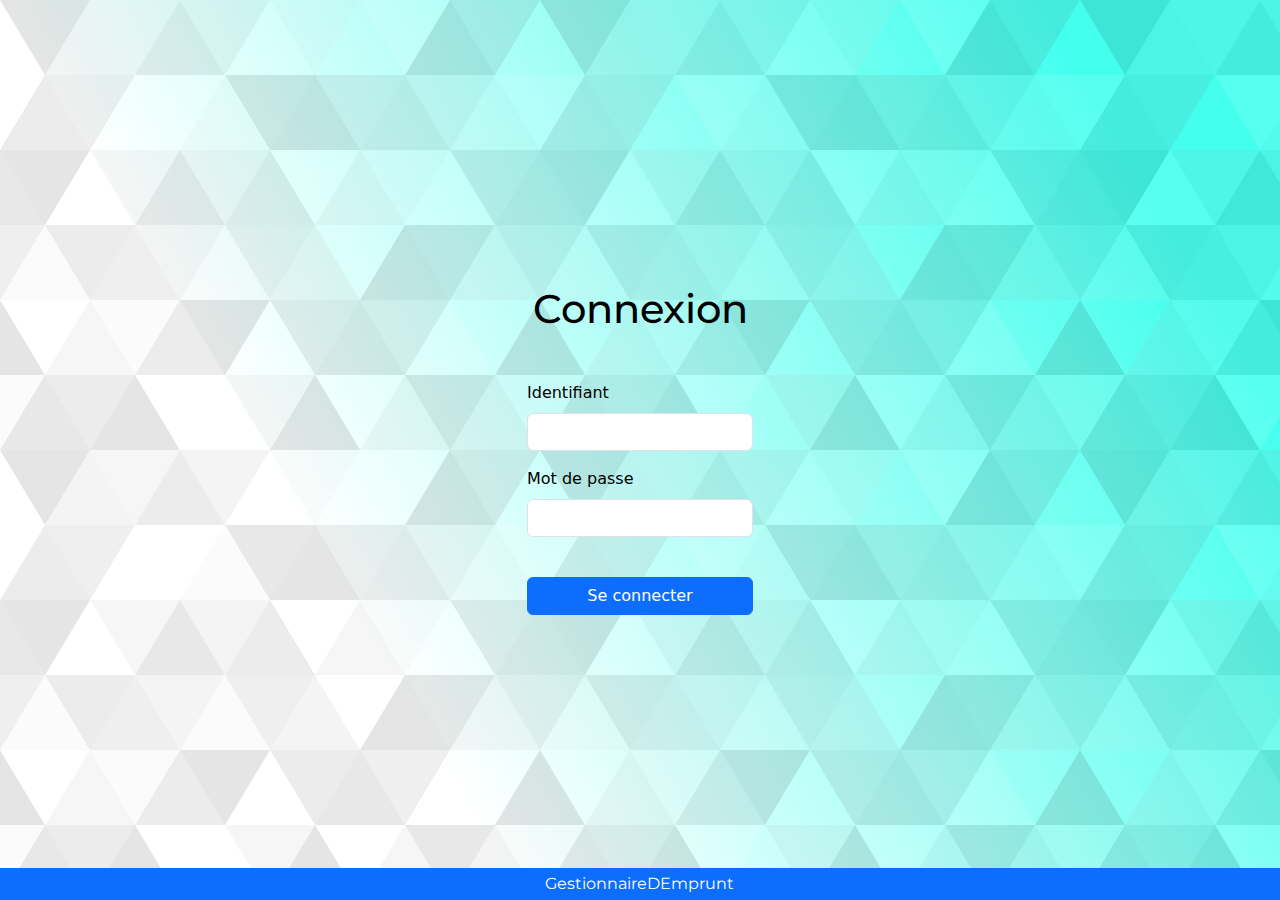
<file: login.html>
<!DOCTYPE html>
<html lang="fr" class="h-100">

<head>
    <meta charset="UTF-8">
    <meta name="viewport" content="width=device-width, initial-scale=1.0">
    <title>GestionnaireDEmprunt</title>
    <link rel="stylesheet" href="ressources/styles/style.css">
    <link href="ressources/styles/bootstrap.min.css" rel="stylesheet">
</head>

<body class="h-100 text-black">
    <div class="d-flex justify-content-center align-items-center h-100 flex-column">
        <h1 class="mb-5">Connexion</h1>
        <form>
            <div class="mb-3">
                <label for="inputIdentifiant" class="form-label">Identifiant</label>
                <input type="text" class="form-control w-100" id="inputIdentifiant">
            </div>
            <div class="mb-3">
                <label for="inputMotDePasse" class="form-label">Mot de passe</label>
                <input type="password" class="form-control" id="inputMotDePasse">
            </div>
            <button type="submit" class="btn btn-primary w-100 mt-4">Se connecter</button>
        </form>
    </div>

    <footer class="fixed-bottom">
        <div class="row bg-primary text-white">
            <span class="col-4"></span>
            <p class="col-4 text-center mb-1 mt-1">GestionnaireDEmprunt</p>
        </div>
    </footer>
</body>

</html>
</file>
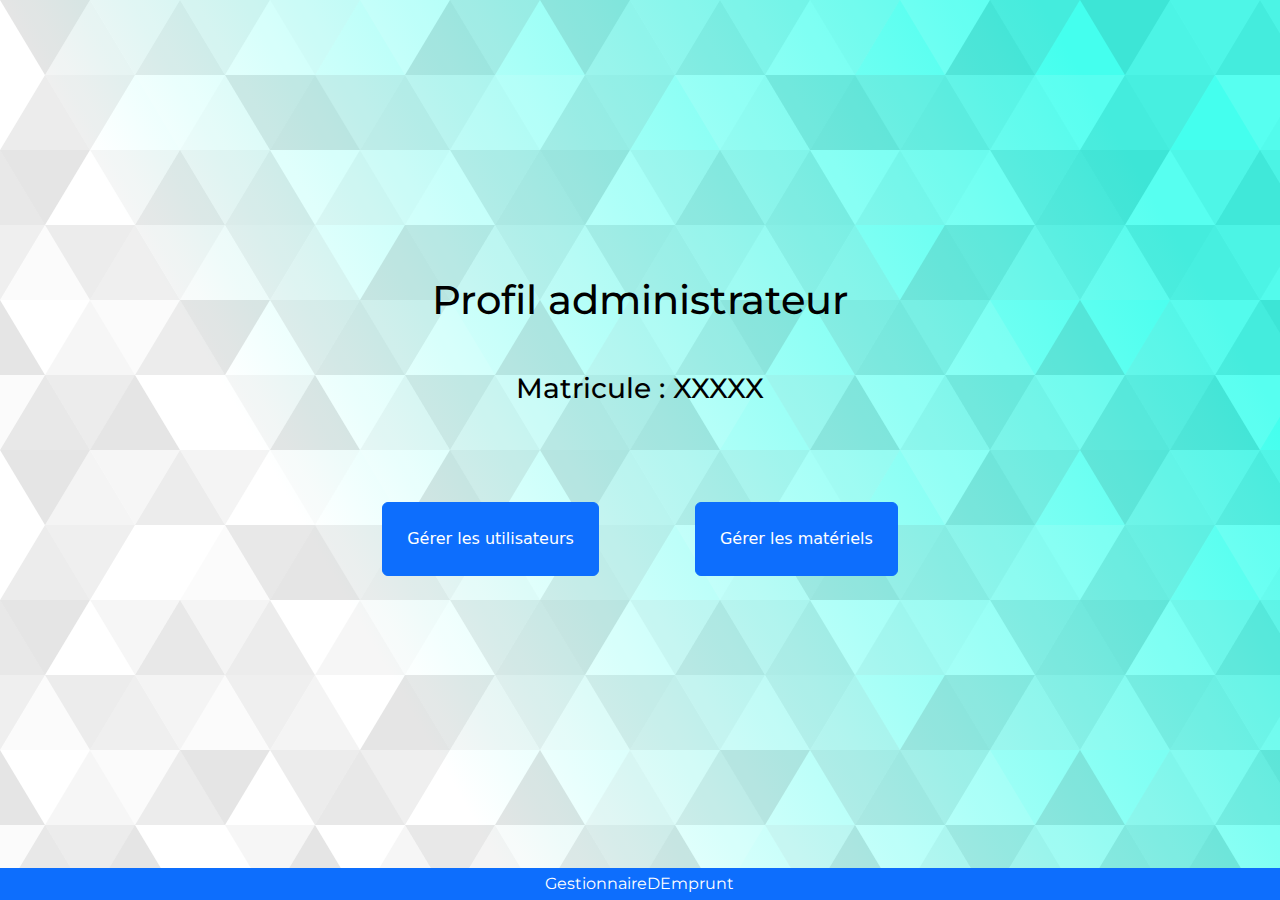
<file: profilAdmin.html>
<!DOCTYPE html>
<html lang="fr" class="h-100">

<head>
    <meta charset="UTF-8">
    <meta name="viewport" content="width=device-width, initial-scale=1.0">
    <title>GestionnaireDEmprunt</title>
    <link rel="stylesheet" href="ressources/styles/style.css">
    <link href="ressources/styles/bootstrap.min.css" rel="stylesheet">
</head>

<body class="h-100 text-black">
    <div class="d-flex justify-content-center align-items-center h-100 flex-column">
        <h1 class="mb-5">Profil administrateur</h1>
        <h3 class="mb-5">Matricule : XXXXX</h3>
        <div class="d-flex">
            <a href="profilAdmin.html" class="btn btn-primary m-5 p-4">Gérer les utilisateurs</a>
            <a href="profilAdmin.html" class="btn btn-primary m-5 p-4">Gérer les matériels</a>
        </div>
    </div>

    <footer class="fixed-bottom">
        <div class="row bg-primary text-white">
            <span class="col-4"></span>
            <p class="col-4 text-center mb-1 mt-1">GestionnaireDEmprunt</p>
        </div>
    </footer>
</body>

</html>
</file>
<file: ressources/styles/style.css>
/* GestionnaireDEmprunt */

@import url("https://fonts.googleapis.com/css2?family=Open+Sans");
@import url("https://fonts.googleapis.com/css2?family=Montserrat");

body {
    font-family: "Open Sans", sans-serif;
    /* background by SVGBackgrounds.com */
    background: #ffffff url("../images/background.svg") fixed;
}

h1, h2, h3, h4, h5, p {
    font-family: "Montserrat", sans-serif;
}

#display_status{
    height: 50px;
    width: 50px;
    background-color: #00ff33;
}

.navbar-item-custom a:hover {
    font-weight: bold;
}
</file>
